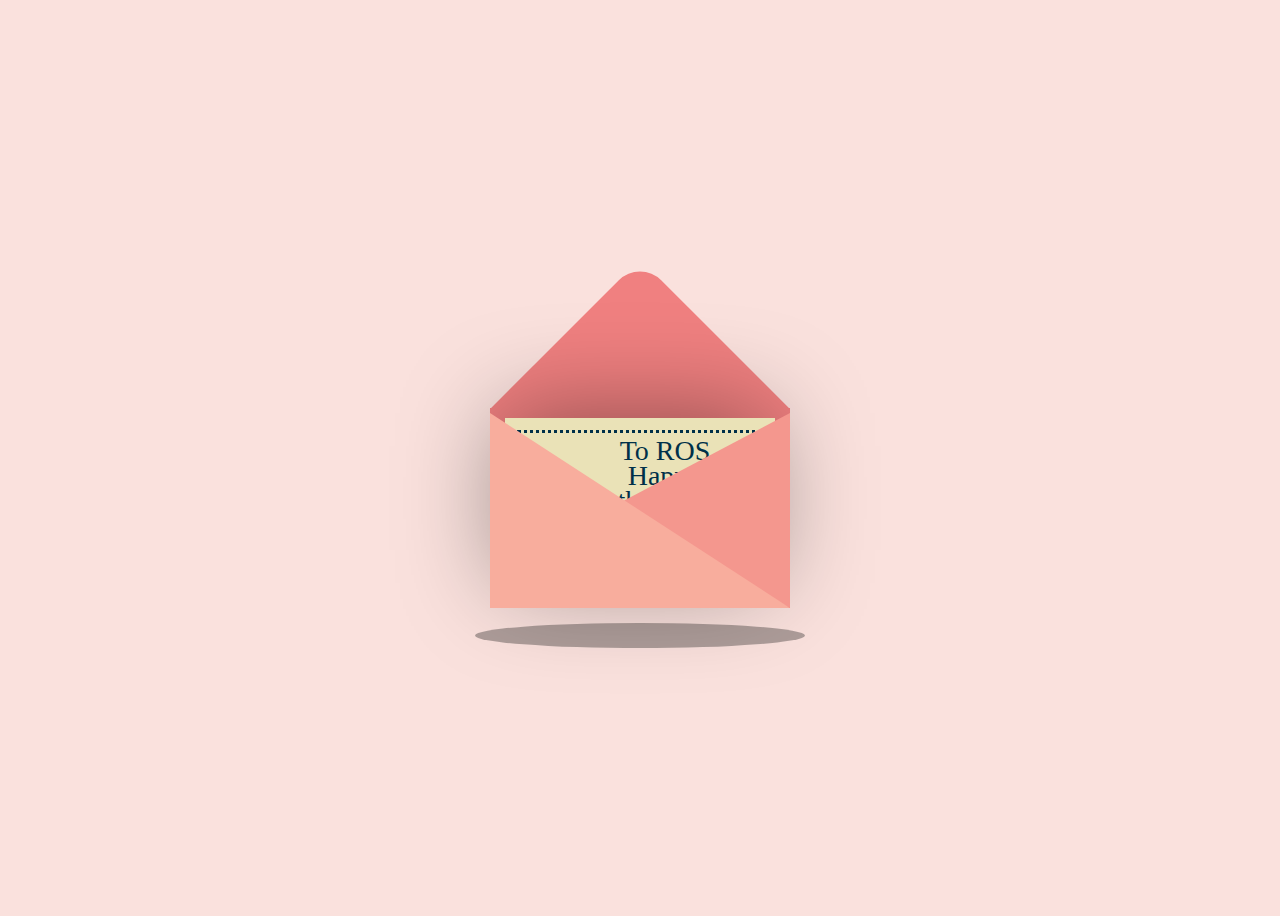
<file: index.html>
<!DOCTYPE html>
<html lang="en">
  <head>
    <meta charset="UTF-8" />
    <meta name="viewport" content="width=device-width, initial-scale=1.0" />
    <link rel="stylesheet" href="love letter.css" />
    <script src="https://cdnjs.cloudflare.com/ajax/libs/jquery/3.5.1/jquery.min.js"></script>
    <title>Birthday letter</title>
  </head>
  <body>
<div class="container">  
   <audio autoplay src="original sound - tiemanhcherryphanrang_musicaldown.com_1731562019.mp3"></audio>   
<div class="valentines">
  <div class="envelope"></div>
  <div class="front"></div>
  <div class="card">
    <div class="heart"> 
    </div>
  <div class="text">To ROS</br>Happy </br>Birth day
     <a href="flower_w_heart.html">click here</a>
  </div>
  <div class="hearts">
    <div class="one"></div>
    <div class="two"></div>
    <div class="three"></div>
    <div class="four"></div>
    <div class="five"></div>
  </div>
</div>
</div>
<div class="shadow"></div>
</div>
    <script src="love letter.js"></script>
  </body> 
</html>
</file>
<file: love letter.css>
body {
  display: flex;
  justify-content: center;
  align-items: center;
  height: 100vh;
  background-color: #fae1dd;
}

.container {
  position: relative;
}

.valentines {
  position: relative;
  top: 50px;
  cursor: pointer;
  animation: up 3s linear infinite;
}

@keyframes up {
  0%,
  100% {
    transform: translateY(0);
  }
  50% {
    transform: translateY(-30px);
  }
}

.envelope {
  position: relative;
  width: 300px;
  height: 200px;
  background-color: #f08080;
}

.envelope:before {
  background-color: #f08080;
  content: "";
  position: absolute;
  width: 212px;
  height: 212px;
  transform: rotate(45deg);
  top: -105px;
  left: 44px;
  border-radius: 30px 0 0 0;
}

.card {
  position: absolute;
  background-color: #eae2b7;
  width: 270px;
  height: 170px;
  top: 10px;
  left: 15px;
  box-shadow: -5px -5px 100px rgba(0, 0, 0, 0.4);
}

.card:before {
  content: "";
  position: absolute;
  border: 3px solid #003049;
  border-style: dotted;
  width: 240px;
  height: 140px;
  left: 12px;
  top: 12px;
}

.text {
  position: absolute;
  font-family: "Brush Script MT", cursive;
  font-size: 28px;
  text-align: center;
  line-height: 25px;
  top: 20px;
  left: 50px;
  color: #003049;
}
.text a{
  color: red;
  text-decoration: none;
}
.heart {
  background-color: #d62828;
  display: inline-block;
  height: 30px;
  margin: 0 10px;
  position: relative;
  top: 117px;
  left: 110px;
  transform: rotate(-45deg);
  width: 30px;
}

.heart:before,
.heart:after {
  content: "";
  background-color: #d62828;
  border-radius: 60%;
  height: 30px;
  position: absolute;
  width: 30px;
}

.heart:before {
  top: -15px;
  left: 0;
}

.heart:after {
  left: 15px;
  top: 0;
}

.hearts {
  position: absolute;
}

.one,
.two,
.three,
.four,
.five {
  background-color: red;
  display: inline-block;
  height: 10px;
  margin: 0 10px;
  position: relative;
  transform: rotate(-45deg);
  width: 10px;
  top: 50px;
}

.one:before,
.one:after,
.two:before,
.two:after,
.three:before,
.three:after,
.four:before,
.four:after,
.five:before,
.five:after {
  content: "";
  background-color: red;
  border-radius: 50%;
  height: 10px;
  position: absolute;
  width: 10px;
}

.one:before,
.two:before,
.three:before,
.four:before,
.five:before {
  top: -5px;
  left: 0;
}

.one:after,
.two:after,
.three:after,
.four:after,
.five:after {
  left: 5px;
  top: 0;
}

.one {
  left: 10px;
  animation: heart 1s ease-out infinite;
}

.two {
  left: 30px;
  animation: heart 2s ease-out infinite;
}

.three {
  left: 50px;
  animation: heart 1.5s ease-out infinite;
}

.four {
  left: 70px;
  animation: heart 2.3s ease-out infinite;
}

.five {
  left: 90px;
  animation: heart 1.7s ease-out infinite;
}

@keyframes heart {
  0% {
    transform: translateY(0) rotate(-45deg) scale(0.3);
    opacity: 1;
  }
  100% {
    transform: translateY(-150px) rotate(-45deg) scale(1.3);
    opacity: 0.5;
  }
}

.front {
  position: absolute;
  border-right: 180px solid #f4978e;
  border-top: 95px solid transparent;
  border-bottom: 100px solid transparent;
  left: 120px;
  top: 5px;
  width: 0;
  height: 0;
  z-index: 10;
}

.front:before {
  position: absolute;
  content: "";
  border-left: 300px solid #f8ad9d;
  border-top: 195px solid transparent;
  left: -120px;
  top: -95px;
  width: 0;
  height: 0;
}

.shadow {
  position: absolute;
  width: 330px;
  height: 25px;
  border-radius: 50%;
  background-color: rgba(0, 0, 0, 0.3);
  top: 265px;
  left: -15px;
  animation: scale 3s linear infinite;
  z-index: -1;
}

@keyframes scale {
  0%,
  100% {
    transform: scaleX(1);
  }
  50% {
    transform: scaleX(0.85);
  }
}
</file>
